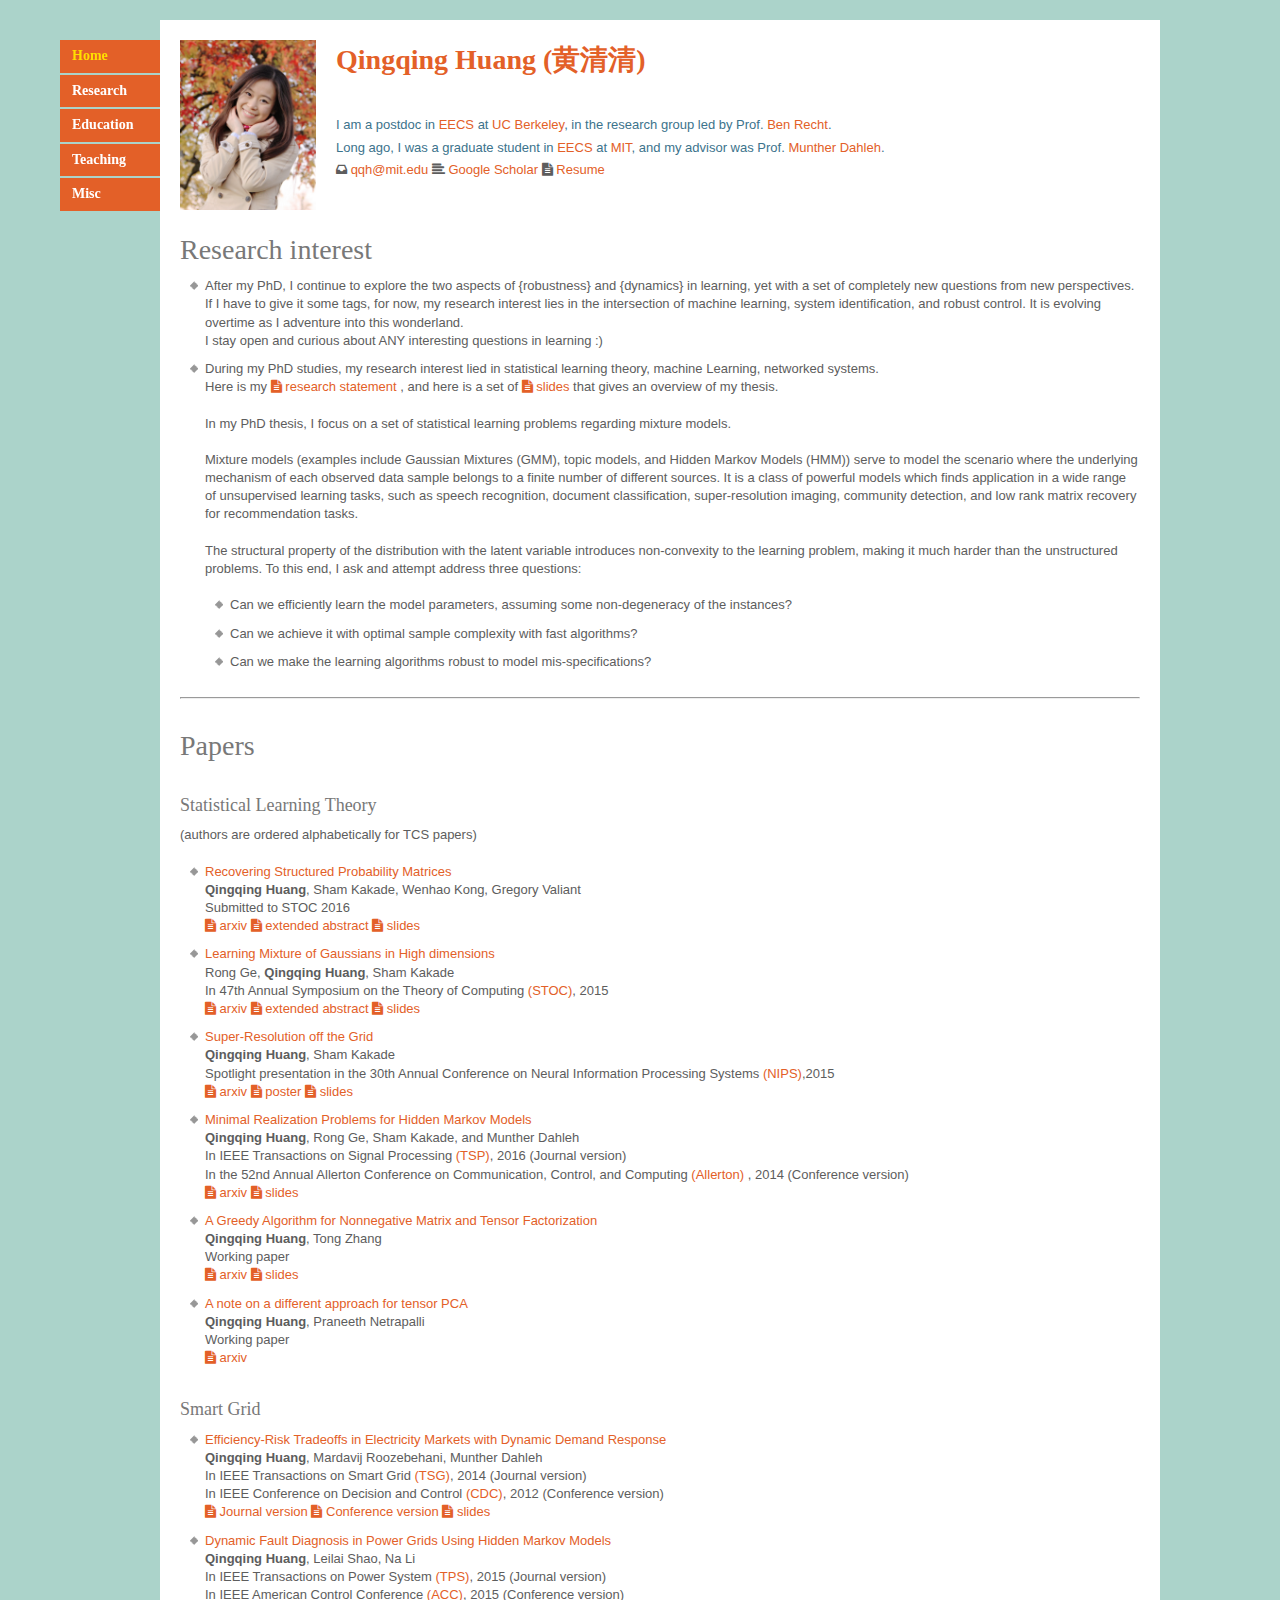
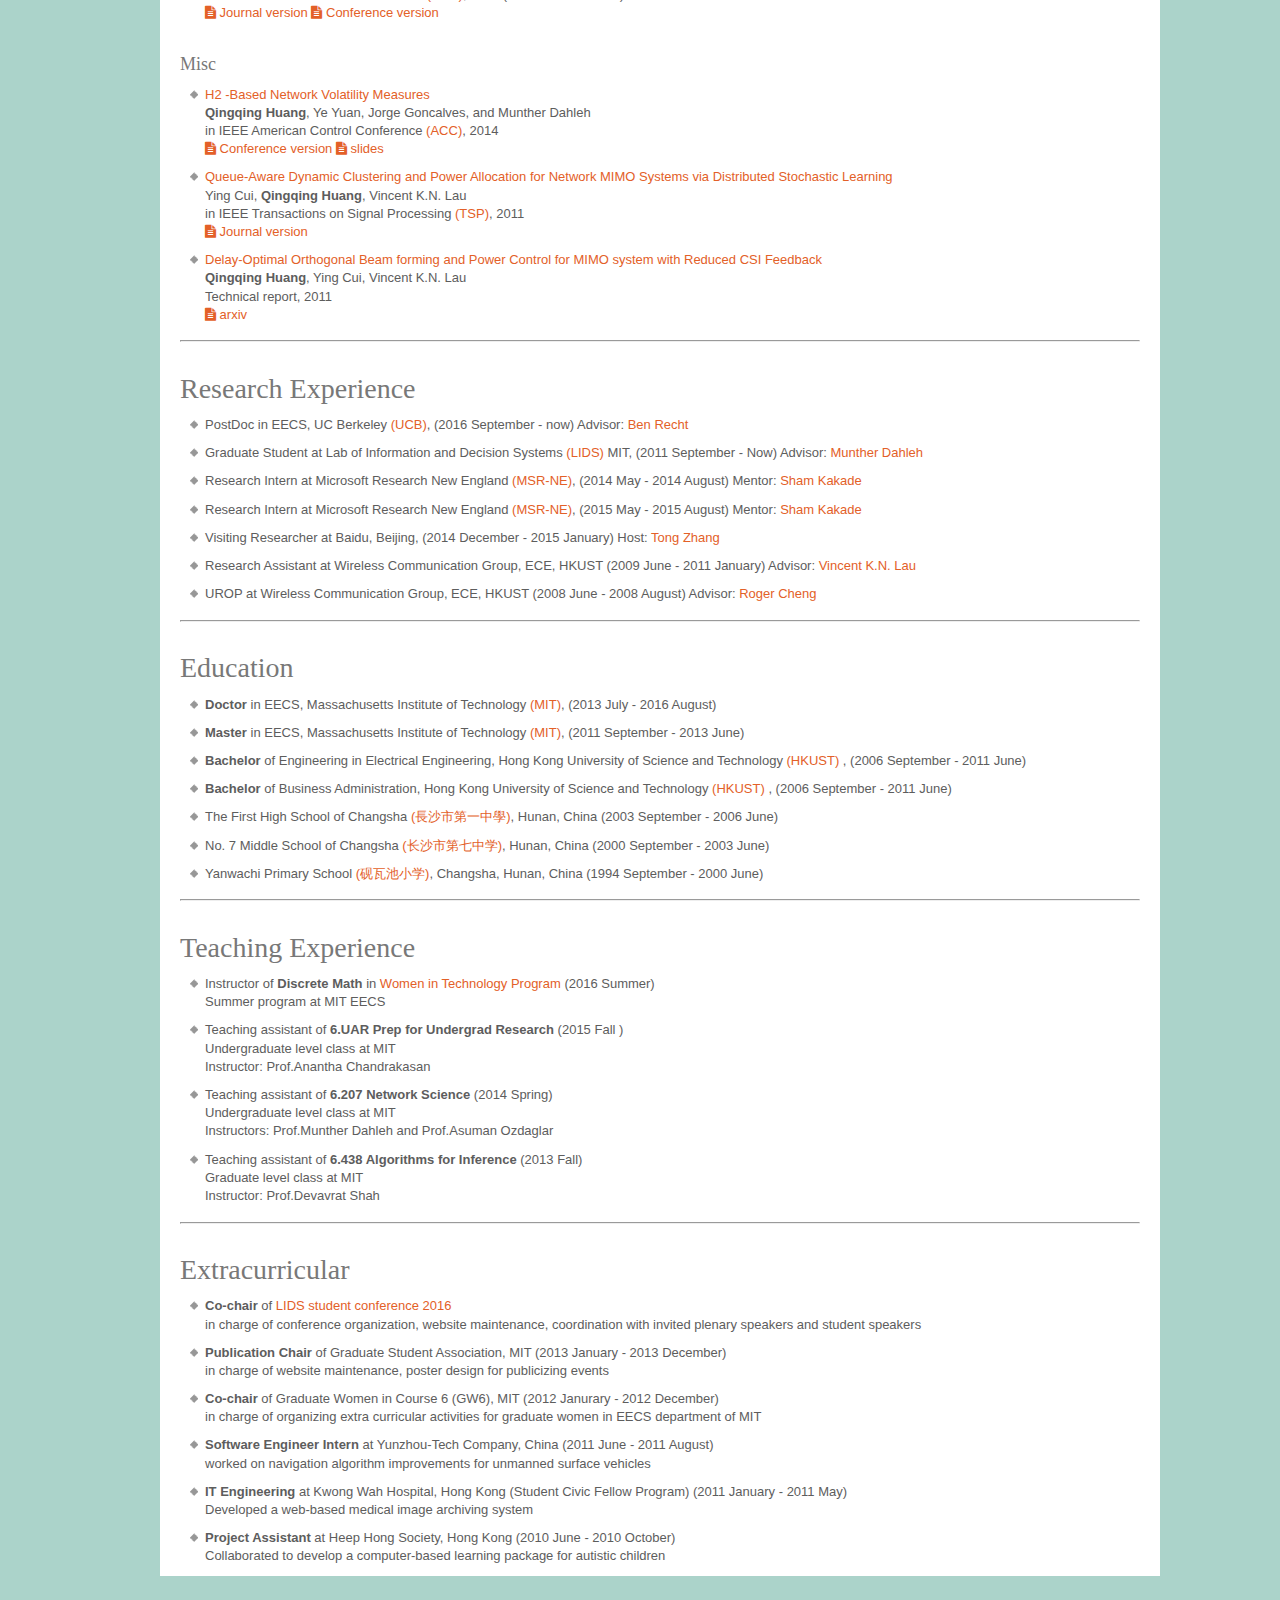
<file: index.html>
<!DOCTYPE HTML PUBLIC "-//W3C//DTD HTML 4.01//EN"
"http://www.w3.org/TR/html4/strict.dtd">
<html dir="LTR" lang="en">

<head>
<meta http-equiv="content-type" content="text/html; charset=UTF-8">
<title>Qingqing's Homepage</title>
<script type="text/javascript"></script>
<link rel="stylesheet" media="all" type="text/css"
      href="style.css">
<meta name="description" content="Qingqing Hang's homepage">
<!--[if lte IE 6]><link rel="stylesheet" media="screen" type="text/css" href="ie6.css"><![endif]-->
<link rel="stylesheet" href="https://maxcdn.bootstrapcdn.com/font-awesome/4.4.0/css/font-awesome.min.css">
</head>

<body>

<ol id="nav">
    <li><a class="selected" href="./index.html" title="Home">Home</a></li>
    <!-- <li><a href="#res" title="Research Interests">Research</a></li> -->
    <li><a href="#pub" title="Papers">Research</a></li>
    <li><a href="#edu" title="Education">Education</a></li>
    <!--li><a href="#research" title="Research">Research</a></li-->
    <li><a href="#tea" title="Teaching">Teaching</a></li>
    <li><a href="#misc" title="misc">Misc</a></li>
</ol>

<div id="wrapper">

<div id="content">
  <a href="./img/mu-photo.jpg"><img id="head_photo" src="./img/mu-photo.jpg"/></a>

<div id="person_intro">
  <h1 id="name"><a href="http://qingqinghuang.github.io/" title="Qingqing's homepage"> Qingqing
	  Huang (黄清清) </a></h1>
  <br>
  </br>

    <p>
    <em>  I am a postdoc in
  <a href="http://www.eecs.berkeley.edu">EECS</a> at
  <a href="http://web.berkeley.edu/">UC Berkeley</a>, in the research group led
  by Prof. <a href="https://people.eecs.berkeley.edu/~brecht/">Ben Recht</a>.
    </em>
 </p>

  <p>
    <em> Long ago, I was a graduate student in
  <a href="http://www.eecs.mit.edu">EECS</a> at
  <a href="http://web.mit.edu/">MIT</a>, and my advisor was Prof.  <a href="https://dahleh.lids.mit.edu/">Munther Dahleh</a>.
    </em>
 </p>

  <!--<p> <i class="fa fa-envelope"></i> 32D-760, 77 Massachusetts Ave. Cambridge, MA 02139</p>-->

<p>
  <i class="fa fa-inbox"></i> <a href="mailto:qqh@mit.edu">qqh@mit.edu</a>
  <i class="fa fa-align-left"></i>
  <a href="https://scholar.google.com/citations?hl=en&user=yq90c58AAAAJ&view_op=list_works&sortby=pubdate">Google Scholar</a>
  <i class= "fa fa-file-text"></i>
  <a href="files/qq-cv-long-version.pdf">Resume</a>
  <br>
  <br>
  <!--i class="fa fa-github"></i> <a href="https://github.com/mli">Github</a-->
  <!--i class="fa fa-weibo"></i> <a href="http://weibo.com/mli65"> weibo</a-->
</p>
</div>

<div id="clear"></div>

<!--a name="about"></a>
    <h1> About me </h1-->




<div id="about">

<h1>Research interest</h1>


<div id="about">
  <ul>
    <li>
  After my PhD, I continue to explore the two aspects of {robustness} and {dynamics} in learning,
  yet with a set of completely new questions from new perspectives. If I have to give it some tags,
  for now, my research interest lies in the intersection of machine learning, system identification,
  and robust control.  It is evolving overtime as I adventure into this wonderland.
<br>
  I stay open and curious about ANY interesting questions in learning :)
        </li>

<!--Future research directions: I will continue to research the broad field of statistical learning,
  in particular exploring the two aspects of {robustness} and {dynamics} of various learning
  questions.  I am also excited to develop statistics and machine learning algorithms to tackle
  real-life challenges.-->

<li> During my PhD studies, my research interest lied in statistical learning theory, machine
Learning, networked systems.
   <br>
   Here is my  <a href="files/qq_2016researchStat.pdf">
      <i class="fa fa-file-text"></i> research statement
    </a>, and here is a set of <a href="files/qq_defense-2016-May-27.pdf">
      <i class="fa fa-file-text"></i> slides
    </a> that gives an overview of my thesis.
 <br><br> In my PhD thesis, I focus on a set of statistical learning problems regarding mixture
models.
 <br><br> Mixture models (examples include Gaussian Mixtures (GMM), topic models, and Hidden Markov
  Models (HMM)) serve to model the scenario where the underlying mechanism of each observed data
  sample belongs to a finite number of different sources.

  It is a class of powerful models which finds application in a wide range of unsupervised
  learning tasks, such as speech recognition, document classification, super-resolution
  imaging, community detection, and low rank matrix recovery for recommendation tasks.

<br><br>
  The structural property of the distribution with the latent variable introduces
  non-convexity to the learning problem, making it much harder than the unstructured
  problems.
To this end, I ask and attempt address three questions:
<ul>
  <br>
<li>Can we efficiently learn the model parameters, assuming some non-degeneracy of the instances?
  <li>Can we achieve it with optimal sample complexity with fast algorithms?
    <li>Can we make the learning algorithms robust to model mis-specifications?
</ul>

</div>

<hr>


<a name="pub"></a>
<div id="publication">


<h1>Papers</h1>
<h2>Statistical Learning Theory</h2>
(authors are ordered alphabetically for TCS papers)

<br> <br>

<ul>
  <li>
    <a href="http://arxiv.org/">
     Recovering Structured Probability Matrices
    </a>
    <br>
    <b>Qingqing Huang</b>, Sham Kakade, Wenhao Kong, Gregory Valiant
    <br>
    Submitted to STOC 2016
    <br>
    <a href="files/rank_main_arxiv.pdf">
      <i class="fa fa-file-text"></i> arxiv
    </a>
    <a href="files/rank2-no-appendix.pdf">
      <i class="fa fa-file-text"></i> extended abstract
    </a>
    <a href="files/qq_ITA2016_slides_splits.pdf">
      <i class="fa fa-file-text"></i> slides
    </a>
  </li>

  <li>
    <a href="http://dl.acm.org/authorize.cfm?key=N98663">
     Learning Mixture of Gaussians in High dimensions
    </a>
    <br>
    Rong Ge, <b>Qingqing Huang</b>, Sham Kakade
    <br>
    In 47th Annual Symposium on the Theory of Computing <a href="http://acm-stoc.org/stoc2015/toc.html">(STOC)</a>, 2015
    <br>
    <a href="http://arxiv.org/abs/1503.00424">
      <i class="fa fa-file-text"></i> arxiv
    </a>
    <a href="files/gmm-stoc-camera.pdf">
      <i class="fa fa-file-text"></i> extended abstract
    </a>

    <a href="files/stoc-slides-gmm.pdf">
      <i class="fa fa-file-text"></i> slides
    </a>

  </li>

  <li>
    <a href="https://nips.cc/Conferences/2015/AcceptedPapers">
   Super-Resolution off the Grid
    </a>
    <br>
    <b>Qingqing Huang</b>, Sham Kakade
    <br>
    Spotlight presentation in the 30th Annual Conference on Neural Information Processing
    Systems <a href="https://nips.cc/Conferences/2016">(NIPS)</a>,2015
    <br>
    <a href="http://arxiv.org/abs/1509.07943">
      <i class="fa fa-file-text"></i> arxiv
    </a>
    <a href="files/NIPS_2015_Poster.pdf">
      <i class="fa fa-file-text"></i> poster
    </a>
    <a href="files/2015nips_slides.pdf">
      <i class="fa fa-file-text"></i> slides
    </a>
  </li>

  <li>
    <a href="http://ieeexplore.ieee.org/xpls/abs_all.jsp?arnumber=7028428&tag=1">
    Minimal Realization Problems for Hidden Markov Models
    </a>
    <br>
    <b>Qingqing Huang</b>, Rong Ge,  Sham Kakade, and Munther Dahleh
    <br>
        In IEEE Transactions on Signal
        Processing <a href="http://ieeexplore.ieee.org/xpl/RecentIssue.jsp?punumber=78">(TSP)</a>,
        2016 (Journal version)
<br>
     In the 52nd Annual Allerton Conference on Communication, Control, and
     Computing <a href="https://conf.papercept.net/conferences/scripts/rtf/ALLER14_ProgramAtAGlanceWeb.html">(Allerton)
     </a>, 2014 (Conference version)
    <br>
    <a href="http://arxiv.org/abs/1411.3698">
      <i class="fa fa-file-text"></i> arxiv
    </a>
    <a href="files/hmm_slides_v5_for_qq_short_pdf.pdf">
      <i class="fa fa-file-text"></i> slides
    </a>
  </li>

 <li>
    <a href="https://arxiv.org/">
    A Greedy Algorithm for Nonnegative Matrix and Tensor Factorization
    </a>
    <br>
    <b>Qingqing Huang</b>, Tong Zhang
    <br>
    Working paper
    <br>
    <a href="http://arxiv.org/abs/">
      <i class="fa fa-file-text"></i> arxiv
    </a>
    <a href="files/greedy-NMF-lids-split-anim.pdf">
      <i class="fa fa-file-text"></i> slides
    </a>
  </li>

  <li>
    <a href="https://arxiv.org/">
    A  note on a different approach for tensor PCA
    </a>
    <br>
    <b>Qingqing Huang</b>, Praneeth Netrapalli
    <br>
    Working paper
    <br>
    <a href="http://arxiv.org/abs/">
      <i class="fa fa-file-text"></i> arxiv
    </a>
  </li>

</ul>


<h2> Smart Grid </h2>
<ul>

 <li>
    <a href="http://arxiv.org/abs/1209.0229">
    Efficiency-Risk Tradeoffs in Electricity Markets with Dynamic Demand Response
    </a>
    <br>
    <b>Qingqing Huang</b>, Mardavij Roozebehani, Munther Dahleh
    <br>
    In  IEEE Transactions on Smart Grid <a href="http://ieeexplore.ieee.org/xpl/RecentIssue.jsp?punumber=5165411">(TSG)</a>, 2014 (Journal version)
    <br>
    In IEEE Conference on Decision and Control <a href="http://www.ieeecss.org/CAB/conferences/cdc2012/">(CDC)</a>, 2012 (Conference version)
    <br>
    <a href="http://ieeexplore.ieee.org/xpl/articleDetails.jsp?arnumber=6965601&newsearch=true&queryText=Qingqing%20Huang">
      <i class="fa fa-file-text"></i> Journal version
    </a>
    <a href="http://ieeexplore.ieee.org/xpl/articleDetails.jsp?arnumber=6426021&newsearch=true&queryText=Qingqing%20Huang">
      <i class="fa fa-file-text"></i> Conference version
    </a>
    <a href="files/cdc2012_tradeoff_modified_2013_oct.pdf">
      <i class="fa fa-file-text"></i> slides
    </a>
  </li>

<li>
    <a href="http://ieeexplore.ieee.org/xpl/articleDetails.jsp?arnumber=7177136&newsearch=true&queryText=Qingqing%20Huang">
    Dynamic Fault Diagnosis in Power Grids Using Hidden Markov Models
    </a>
    <br>
    <b>Qingqing Huang</b>, Leilai Shao, Na Li
    <br>
    In  IEEE Transactions on Power System <a href="http://ieeexplore.ieee.org/xpl/RecentIssue.jsp?punumber=59">(TPS)</a>, 2015 (Journal version)
    <br>
    In IEEE American Control Conference <a href="http://acc2015.a2c2.org/">(ACC)</a>, 2015 (Conference version)
    <br>
    <a href="http://ieeexplore.ieee.org/xpl/articleDetails.jsp?arnumber=7177136&newsearch=true&queryText=Qingqing%20Huang">
      <i class="fa fa-file-text"></i> Journal version
    </a>
    <a href="http://ieeexplore.ieee.org/xpls/abs_all.jsp?arnumber=7172125&tag=1">
      <i class="fa fa-file-text"></i> Conference version
    </a>
  </li>
</ul>

<h2> Misc </h2>
<ul>
<li>
    <a href="http://ieeexplore.ieee.org/xpls/abs_all.jsp?arnumber=6859249">
    H2 -Based Network Volatility Measures
    </a>
    <br>
    <b>Qingqing Huang</b>, Ye Yuan, Jorge Goncalves, and Munther Dahleh
    <br>
    in  IEEE American Control Conference <a href="http://acc2014.a2c2.org/"> (ACC)</a>, 2014
    <br>
    </a>
    <a href="http://ieeexplore.ieee.org/xpls/abs_all.jsp?arnumber=6859249">
      <i class="fa fa-file-text"></i> Conference version
    </a>
    <a href="files/H2_informs_presen_v1.pdf">
      <i class="fa fa-file-text"></i> slides
    </a>
  </li>

<li>
    <a href="http://ieeexplore.ieee.org/xpl/RecentIssue.jsp?punumber=78">
    Queue-Aware Dynamic Clustering and Power Allocation for Network MIMO Systems via Distributed Stochastic Learning
    </a>
    <br>
    Ying Cui, <b>Qingqing Huang</b>, Vincent K.N. Lau
    <br>
    in  IEEE Transactions on Signal Processing  <a href="http://ieeexplore.ieee.org/xpl/RecentIssue.jsp?punumber=78"> (TSP)</a>, 2011
    <br>
    <a href="http://ieeexplore.ieee.org/xpl/articleDetails.jsp?arnumber=5658162&newsearch=true&queryText=Qingqing%20Huang">
      <i class="fa fa-file-text"></i> Journal version
    </a>
  </li>

<li>
    <a href="https://arxiv.org/">
    Delay-Optimal Orthogonal Beam forming and Power Control for MIMO system with Reduced CSI Feedback
    </a>
    <br>
    <b>Qingqing Huang</b>, Ying Cui, Vincent K.N. Lau
    <br>
    Technical report, 2011
    <br>
    <a href="https://arxiv.org/">
      <i class="fa fa-file-text"></i> arxiv
    </a>
  </li>

</ul>
</div>

<!--%%%%%%%%%%%%%%%%%%%%%%%%%%%%%%-->



<hr>
<a name="research"></a>
<div id="research">
<h1>Research Experience</h1>
<ul>
  <li> PostDoc in EECS, UC Berkeley <a href="http://www.berkeley.edu/">(UCB)</a>, (2016
    September - now)  Advisor:  <a href="https://people.eecs.berkeley.edu/~brecht/">Ben Recht</a>
  </li>
  <li> Graduate Student at Lab of Information and Decision Systems <a href="https://lids.mit.edu/">(LIDS)</a> MIT, (2011
  September - Now) Advisor: <a href="https://dahleh.lids.mit.edu/">Munther Dahleh</a></li>
  <li> Research Intern at Microsoft Research New
 England <a href="http://research.microsoft.com/en-us/labs/newengland/">(MSR-NE)</a>, (2014 May -
 2014 August) Mentor: <a href= "http://homes.cs.washington.edu/~sham/"> Sham Kakade </a> </li>
  <li> Research Intern at Microsoft Research New
 England <a href="http://research.microsoft.com/en-us/labs/newengland/">(MSR-NE)</a>, (2015 May -
 2015 August) Mentor: <a href= "http://homes.cs.washington.edu/~sham/"> Sham Kakade </a> </li>
  <li> Visiting Researcher at Baidu, Beijing, (2014 December - 2015 January)
  Host: <a href="http://www.stat.rutgers.edu/home/tzhang/">Tong Zhang</a> </li>
  <li> Research Assistant at Wireless Communication Group, ECE, HKUST (2009 June - 2011 January) Advisor:
  <a href="http://www.ee.ust.hk/~eeknlau/HKUST-Office-HomePage/HKUST_Home.html">Vincent K.N. Lau </a>  </li>
  <li> UROP at Wireless Communication Group, ECE, HKUST (2008 June - 2008 August) Advisor:
  <a href="http://www.ece.ust.hk/ece.php/profile/facultydetail/eecheng">Roger Cheng </a>  </li>
</ul>
</div>



<hr>
<a name="edu"></a>
<div id="edu">
  <h1>Education</h1>

  <ul>
<li> <b>Doctor</b> in EECS, Massachusetts Institute of
Technology <a href="http://web.mit.edu/">(MIT)</a>, (2013 July - 2016 August) </li>
<li> <b>Master</b> in EECS,  Massachusetts Institute of Technology <a href="http://web.mit.edu/">(MIT)</a>, (2011 September -  2013 June) </li>
<li> <b>Bachelor</b> of Engineering in Electrical Engineering, Hong Kong University of Science and
  Technology <a href="http://www.ust.hk/">(HKUST) </a>, (2006 September - 2011 June) </li>
<li> <b>Bachelor</b> of Business Administration, Hong Kong University of Science and
  Technology <a href="http://www.ust.hk/">(HKUST) </a>, (2006 September - 2011 June) </li>
<li> The First High School of
Changsha <a href="https://en.wikipedia.org/wiki/First_High_School_of_Changsha">(長沙市第一中學)</a>,
Hunan, China (2003 September - 2006 June) </li>
<li> No. 7 Middle School of
Changsha <a href="http://baike.baidu.com/link?url=Zm100VGWMUFw_1aSWpwnxsl2UE1ACDmVEV5lnUfFij1FzQ8gryQTc6umRkgSWMKjh9SNosDqnogUpIvas8oL0q">(长沙市第七中学)</a>, Hunan, China (2000 September - 2003 June) </li>
<li> Yanwachi Primary
    School <a href="http://baike.baidu.com/link?url=tQRfsB8DYQ25FQWOVFQgCIwB8uKXf5atN0h38_9xCYa3HZNQPXxjYbVwkDiTAWwDlWBhxMaJGAJ9Ppos20b4xq">(砚瓦池小学)</a>, Changsha, Hunan, China (1994 September - 2000 June)</li>
</ul>


</div>


<hr>
<a name="tea"></a>
<div id="teaching">
    <h1>Teaching Experience</h1>

    <ul>
      <li> Instructor of <b> Discrete Math </b> in <a href="http://wtp.mit.edu/"> Women in
      Technology Program </a> (2016 Summer)
        <br>
          Summer program at MIT EECS
    </li>

  <li>
       Teaching assistant of <b>6.UAR Prep for Undergrad Research</b> (2015 Fall )
       <br>
       Undergraduate level class at MIT
       <br>
       Instructor: Prof.Anantha Chandrakasan
      </li>

      <li>
       Teaching assistant of <b>6.207 Network Science</b> (2014 Spring)
       <br>
       Undergraduate level class at MIT
       <br>
       Instructors:  Prof.Munther Dahleh and Prof.Asuman Ozdaglar
      </li>

      <li>
        Teaching assistant of <b>6.438 Algorithms for Inference</b> (2013 Fall)
        <br>
       Graduate level class at MIT
       <br>
       Instructor: Prof.Devavrat Shah
      </li>

      </li>
    </ul>
    <div id="clear"></div>
</div>


<hr>
<a name="misc"></a>
<div id="misc">
<h1>Extracurricular</h1>
<ul>
  <li> <b>Co-chair</b> of <a href="http://lidsconf.mit.edu/2016/">LIDS student conference 2016</a>
  <br> in charge of conference organization, website maintenance, coordination with invited plenary
  speakers and student speakers
   </li>
  <li> <b>Publication Chair</b> of Graduate Student Association, MIT (2013 January - 2013 December)
    <br>
    in charge of website maintenance, poster design for publicizing events
  </li>
  <li>
    <b>Co-chair</b> of Graduate Women in Course 6 (GW6), MIT (2012 Janurary - 2012 December)
    <br>
    in charge of organizing extra curricular activities for graduate women in EECS department of MIT
  </li>
  <li>
    <b>Software Engineer Intern</b> at  Yunzhou-Tech Company, China (2011 June - 2011 August)
    <br>
   worked on navigation algorithm improvements for unmanned surface vehicles
  </li>
  <li>
    <b>IT Engineering</b> at Kwong Wah Hospital, Hong Kong (Student Civic Fellow Program) (2011 January - 2011 May)
    <br>
    Developed a web-based medical image archiving system
  </li>
  <li>
    <b>Project Assistant</b> at Heep Hong Society, Hong Kong (2010 June - 2010 October)
   <br>
    Collaborated to develop a computer-based learning package for autistic children
</li>
</ul>
</div>



</div>

</body>
</html>
</file>
<file: ie6.css>
/* These rules apply to Internet Explorer 6 and lower */

#wrapper {
	overflow: hidden;	
}

#photowrapper {
	/* overflow: hidden;	 */
}
/* navigation */
#nav {
  position: absolute;
}
#nav li {
	zoom: 1;
}
#nav li * {
	zoom: 1;
	margin-bottom: 0;
}
/* h1#fff span { */
/* 	overflow: hidden; */
/* } */

#photohome {
    
     position: absolute; 
     /* visibility:hidden; */
}
</file>
<file: style.css>
/* GLOBA   L TAG DECLARATIONS */
@import url(reset.css);

body {
/* background: #242D36 url(images/background.jpg) no-repeat 0 180px; */
    /* width: 1200px; */
    background: #ABD3CA;
    line-height: 1.4;
    left: 0px;
    font-family: Verdana,Helvetica, Arial, sans-serif;
    color: #5d5d5d;
    font-size: 13px;
    /* height: 2000px; */
}


em {
/*    font-weight: bold;*/
    color: #3c738c;
    font-style:normal;
}

p {
    padding: 0 0 4px 0;
}

#wrapper {
    position: absolute;
    left: 160px;
    width: 1000px;
    padding-bottom: 30px;
}

#nav {
   /* font-family: 'Lucida Grande', 'Lucida Sans Unicode', 'Lucida Sans',*/
       /* Corbel, Arial, Helvetica, sans-serif; */
    font-family: Georgia, Times, "Times New Roman", serif;
    position:  fixed;
    top: 40px;
    /* left: 860px; */
    left: 60px; 		/*1060*/
    width: 100px;
    font-size: 14px;
    font-weight: bold;
}

#nav li {
    margin-bottom: 2px;
}

#nav a {
    display: block;
    padding: 6px 12px 7px;
    color: #fff;
    background-color: #e36028;
    text-decoration: none;
}

#nav a:hover {
    color: #ffde00;
    /* background-color: #242d36 ; */
}
#nav a.selected {
    color: #ffde00;
}


/* content */
#content {
    margin-top: 20px;
    padding: 20px 20px 0px 20px;
    background-color: #fff;
}

#content a {
    background-color: #fff;
    text-decoration: none;
    color: #e36028;
}

#content a:hover {
    color: #ffde00;
    /* background-color: #2eabea; */
    background-color: #fff;
    text-decoration: underline;
}


h1, h2, h3, h4, h5, h6 {
    font-family: Georgia, Times, "Times New Roman", serif;
    color: #787878;
    font-weight: normal;
}

h1#fff {
    margin-top: 20px;
    font-size: 32px;
    /* line-height: 500px; */
    height: 30px;
    /* overflow: hidden; */
    position: absolute;
    padding: 0px 0 0 0;
}

h1#fff a {
	/* display: block; */
    /* height: 30px; */
    /* background: transparent url(img/title.png) no-repeat;% top right; */
    padding: 0 0 0 0px;
    color: #fff;

    text-decoration: none;
}

h1#name {
    font-weight: bold;
    height: 30px;
    padding: 0px 0 0 0;
}

h1 {
    font-size: 28px;
    padding: 20px 0 8px 0;
    /* margin-bottom: 3px; */
}

h2 {
    font-size: 18px;
    padding: 20px 0 8px 0;
   /* margin-bottom: 3px; */
}

#content ul {
    list-style-image:url(img/dot2.png);
    padding-left: 25px;
}

#content ul li {
    padding-bottom: 10px;
    }
#head_photo {
    padding: 0px 10px 0 0;
    height: 170px;
    float: left;
    %background: transparent url(img/head.jpg) no-repeat;
}

#person_intro {
    padding: 0px 0 0 10px;
    width : 650px;
    float:left;
}

#person_intro h1 {
    padding: 0px 0 10px;
}

#img {
    %color:#333;
    font-style:italic;
    margin: 8px 10px 0 0;
    padding: 0px 10px 2px 0px;
    float: left;
    text-align: center;
    %display: block;
}

#clear {
    clear: both;
}


#ta_course {
    float: left;
    text-align: center;
    padding: 10px 10px 10px 10px;
}


#design {
    padding: 15px 0 0 0;
    font-style:italic;
    color: #3c738c;
}

#design a {
    color: #eee;
    text-decoration: none;
}

#map {
    /* padding-top: 10px; */
    /* padding-left: 310px; */
    visibility:hidden;
}


#photowrapper {
    position: absolute;
    margin: 150px 0 0 0;
    width: 6500px;
}


#photohome {
    font-family: Georgia, Times, "Times New Roman", serif;
    font-size: 14px;
    font-weight: bold;
    position: fixed;
    width: 68px;
    top: 120px;
    left: 0px;
    /* height: 10px; */
}
#photohome a {
    text-decoration: none;
    display: block;
    padding: 5px 12px 5px;
    color: #fff;
    background-color: #3c738c;
    /* height: 4px;  */

}

#photohome a:hover {
    color: #ffde00;
    /* background-color: #242d36 ; */
}

#photo {
    color:#ccc;
    font-style:italic;
    float: left;
    text-align: right ;
}
</file>
